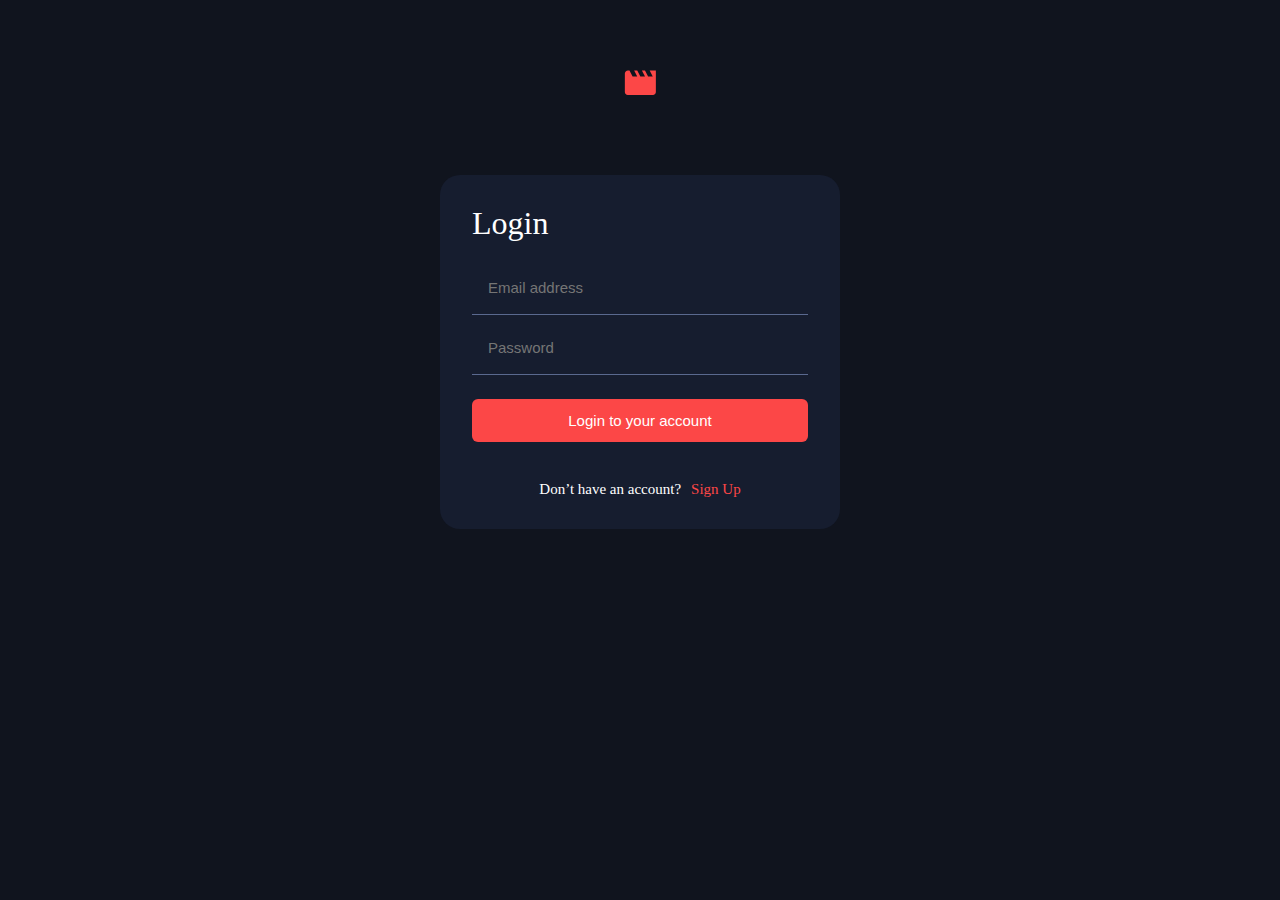
<file: user-auth/login.html>
<!DOCTYPE html>
<html lang="en">
<head>
    <meta charset="UTF-8">
    <meta name="viewport" content="width=device-width, initial-scale=1.0">
    <title>Document</title>
    <link rel="stylesheet" href="./auth.css">
</head>
<body>   
    <div class="container"> 
        <img class="movie_icon" src="../images/movie-icon.svg" alt="movie-icon">
        <section class="auth_wrapper">
            <h2 class="auth_wrapper_title">Login</h2>  
            <form id="login_form" class="auth_wrapper_form">
                <div class=" auth_wrapper_form_wrapper auth_wrapper_form_email_wrapper">
                    <input id="loginEmail" class="auth_wrapper_form_wrapper_input" type="email" placeholder="Email address">
                    <span class="auth_wrapper_form_wrapper_warning"></span>
                </div>  
                <div class="auth_wrapper_form_wrapper auth_wrapper_form_password_wrapper">
                    <input id="loginPassword" class="auth_wrapper_form_wrapper_input" type="password" placeholder="Password" minlength="8" maxlength="20">
                    <span class="auth_wrapper_form_wrapper_warning"></span>
                </div>  
                <button class="auth_wrapper_form_btn" type="submit">Login to your account</button>
                <p id="auth_wrapper_form_successfully" class="auth_wrapper_form_successfully"></p>

            </form>
            <div class="auth_wrapper_message">
                <p class="auth_wrapper_message_text">Don’t have an account?</p>
                <a class="auth_wrapper_message_link" href="signup.html">Sign Up</a>
            </div>
        </section>
    </div>

    <script src="login.js" type="module"></script>
</body>
</html>
</file>
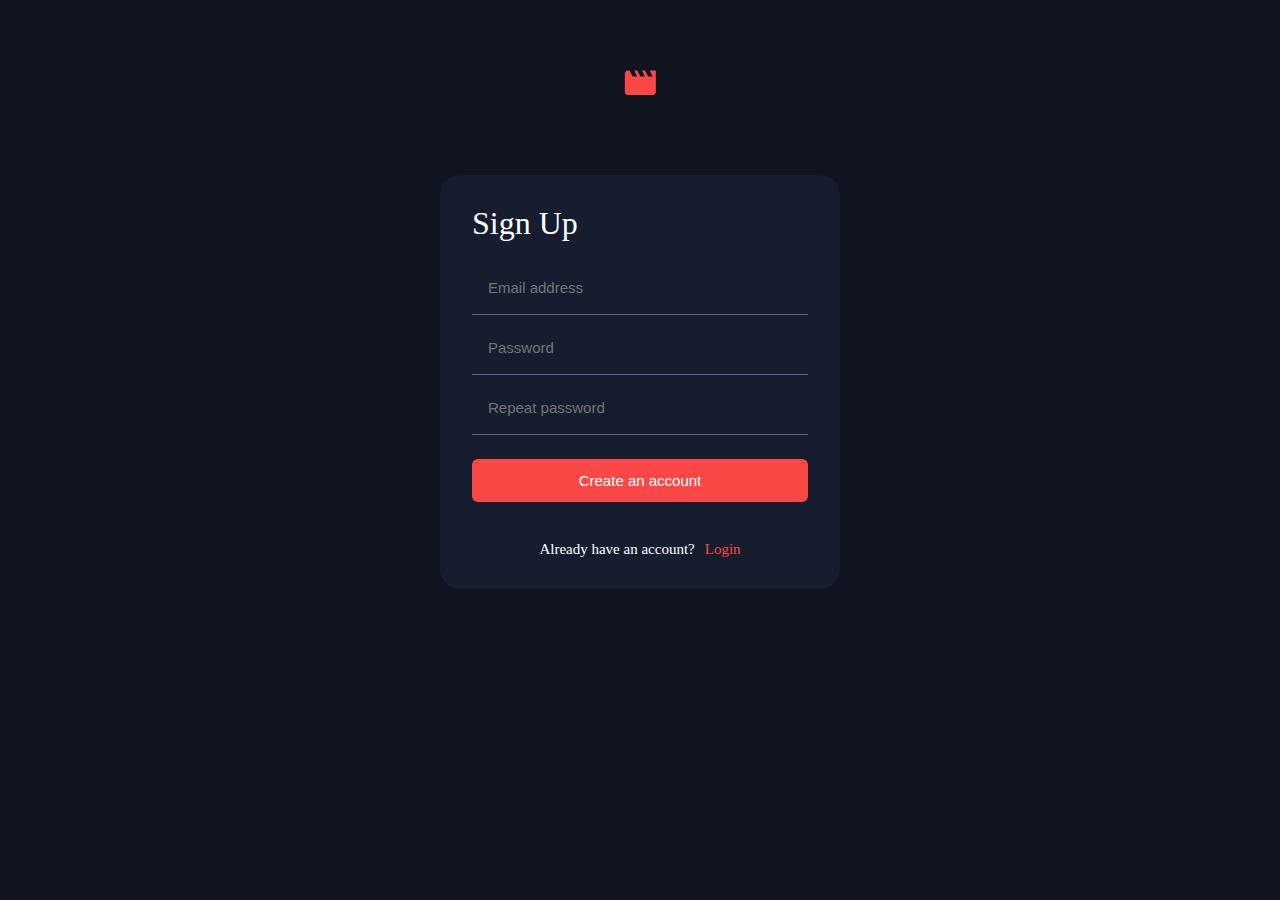
<file: user-auth/signup.html>
<!DOCTYPE html>
<html lang="en">
<head>
    <meta charset="UTF-8">
    <meta name="viewport" content="width=device-width, initial-scale=1.0">
    <title>Document</title>
    <link rel="stylesheet" href="./auth.css">
</head>
<body> 
    <div class="container">
        <img class="movie_icon" src="../images/movie-icon.svg" alt="movie-icon">
        <section class="auth_wrapper">
            <h2 class="auth_wrapper_title">Sign Up</h2>
            <form id="signup_form" class="auth_wrapper_form">
                <div class=" auth_wrapper_form_wrapper auth_wrapper_form_email_wrapper">
                    <input id="auth_wrapper_form_email" class="auth_wrapper_form_wrapper_input" type="email" placeholder="Email address">
                    <span id="auth_wrapper_form_email_warning" class="auth_wrapper_form_wrapper_warning"></span>
                </div>
                <div class="auth_wrapper_form_wrapper auth_wrapper_form_password_wrapper">
                    <input id="auth_wrapper_form_password" class="auth_wrapper_form_wrapper_input" type="password" placeholder="Password"  minlength="8" maxlength="20" >
                    <span id="auth_wrapper_form_password_warning" class="auth_wrapper_form_wrapper_warning"></span>
                </div>
                <div class="auth_wrapper_form_wrapper auth_wrapper_form_password_wrapper">
                    <input id="auth_wrapper_form_repead_password" class="auth_wrapper_form_wrapper_input" type="password" placeholder="Repeat password">
                    <span id="auth_wrapper_form_repead_password_warning" class="auth_wrapper_form_wrapper_warning"></span>
                </div> 
                <button class="auth_wrapper_form_btn" type="submit">Create an account</button>
                <p id="auth_wrapper_form_successfully" class="auth_wrapper_form_successfully"></p>
            </form> 
            <div class="auth_wrapper_message"> 
                <p class="auth_wrapper_message_text">Already have an account?</p>
                <a class="auth_wrapper_message_link" href="login.html">Login</a>
            </div>
        </section>
    </div> 
    <script src="auth.js"></script>
</body>
</html>
</file>
<file: user-auth/auth.css>
* {
  margin: 0;
  padding: 0;
  box-sizing: border-box;
}

html {
  font-size: 62.5%;
}

a {
  text-decoration: none;
  color: #FC4747;
}

li {
  list-style: none;
}

input {
  border: none;
}

input:focus {
  outline: none;
}

button {
  background-color: transparent;
  border: none;
}

.container {
  background-color: #10141E;
  display: flex;
  align-items: center;
  justify-content: flex-start;
  flex-direction: column;
  gap: 8rem;
  height: 100vh;
  padding: 7rem;
}
.container .movie_icon {
  width: 3.2rem;
  height: 2.5rem;
  -o-object-fit: cover;
     object-fit: cover;
}
.container .auth_wrapper {
  display: flex;
  align-items: flex-start;
  justify-content: flex-start;
  flex-direction: column;
  gap: 4rem;
  width: 40rem;
  padding: 3.2rem;
  background-color: #161D2F;
  border-radius: 2rem;
}
.container .auth_wrapper_title {
  color: #fff;
  font-size: 3.2rem;
  font-weight: 400;
  line-height: 100%;
}
.container .auth_wrapper_form {
  display: flex;
  align-items: flex-start;
  justify-content: flex-start;
  flex-direction: column;
  gap: 2.4rem;
  width: 100%;
  position: relative;
}
.container .auth_wrapper_form_wrapper {
  width: 100%;
  position: relative;
}
.container .auth_wrapper_form_wrapper_input {
  color: #fff;
  font-size: 1.5rem;
  font-weight: 400;
  line-height: 100%;
  width: 100%;
  background-color: transparent;
  border-bottom: 0.1rem solid #5A698F;
  padding-left: 1.6rem;
  padding-bottom: 1.8rem;
}
.container .auth_wrapper_form_wrapper_input:focus {
  border-bottom: 0.1rem solid #fff;
}
.container .auth_wrapper_form_wrapper_warning {
  color: #FC4747;
  font-size: 1.3rem;
  font-weight: 400;
  line-height: 100%;
  position: absolute;
  right: 1rem;
}
.container .auth_wrapper_form_btn {
  color: #fff;
  font-size: 1.5rem;
  font-weight: 400;
  line-height: 100%;
  width: 100%;
  border-radius: 0.6rem;
  padding-block: 1.4rem;
  transition: 0.4s;
  background-color: #FC4747;
  cursor: pointer;
}
.container .auth_wrapper_form_btn:hover {
  background-color: #fff;
  color: #10141E;
}
.container .auth_wrapper_form_successfully {
  position: absolute;
  color: #046f3d;
  font-size: 2rem;
  font-weight: 400;
  line-height: 100%;
  bottom: -3rem;
  transform: translate(20%, 0%);
}
.container .auth_wrapper_message {
  display: flex;
  align-items: center;
  justify-content: center;
  flex-direction: row;
  gap: 1rem;
  width: 100%;
}
.container .auth_wrapper_message_text {
  color: #fff;
  font-size: 1.5rem;
  font-weight: 400;
  line-height: 100%;
}
.container .auth_wrapper_message_link {
  color: #FC4747;
  font-size: 1.5rem;
  font-weight: 400;
  line-height: 100%;
}/*# sourceMappingURL=auth.css.map */
</file>
